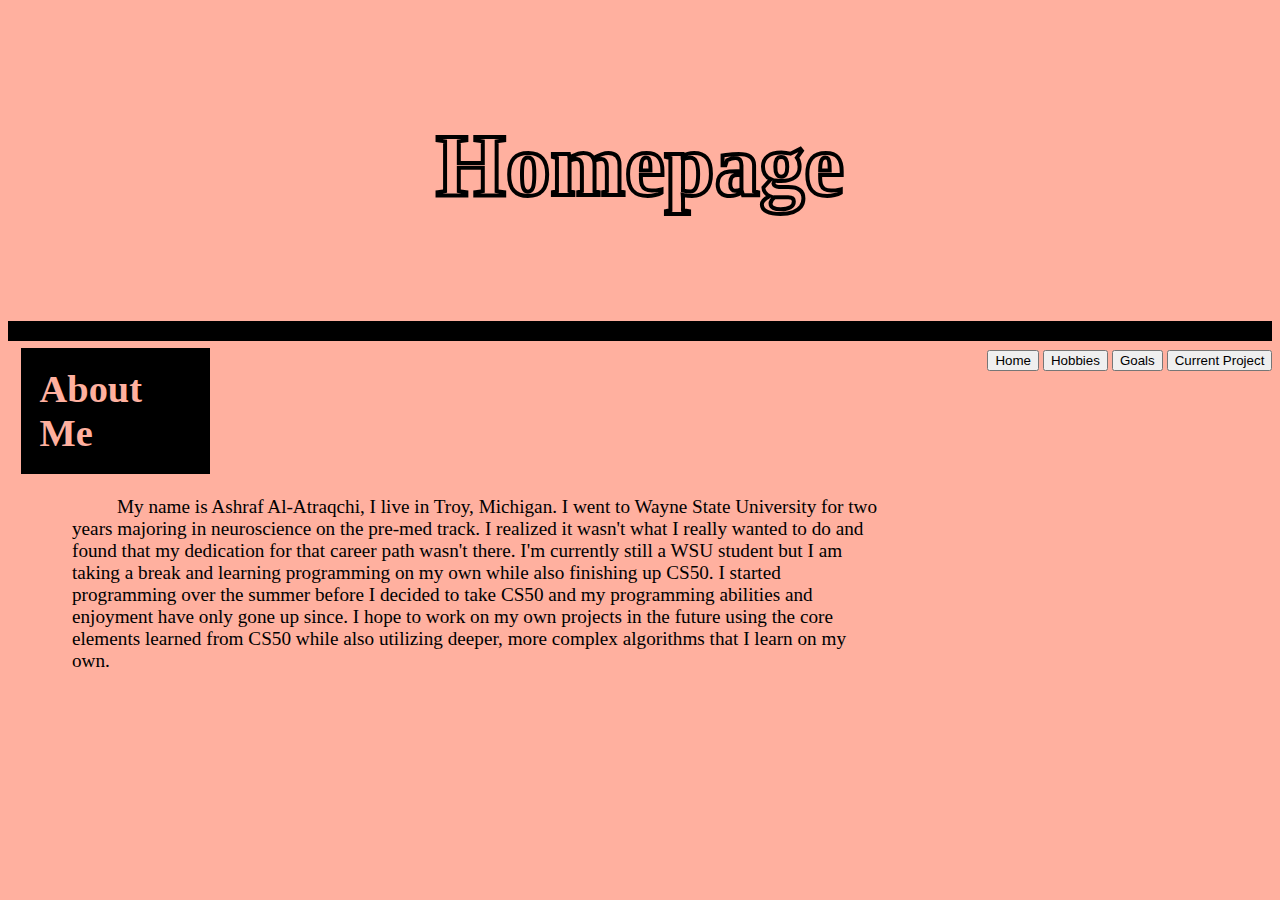
<file: CS50 Assignments Source Codes/Homepage/index.html>
<!DOCTYPE html>

<html lang="en">
    <head>
        <meta name="viewport" content="width=device-width, initial-scale=1.0">
        <link href="https://cdn.jsdelivr.net/npm/bootstrap@5.1.3/dist/css/bootstrap.min.css" rel="stylesheet" integrity="sha384-1BmE4kWBq78iYhFldvKuhfTAU6auU8tT94WrHftjDbrCEXSU1oBoqyl2QvZ6jIW3" crossorigin="anonymous">
        <script src="https://cdn.jsdelivr.net/npm/bootstrap@5.1.3/dist/js/bootstrap.bundle.min.js" integrity="sha384-ka7Sk0Gln4gmtz2MlQnikT1wXgYsOg+OMhuP+IlRH9sENBO0LRn5q+8nbTov4+1p" crossorigin="anonymous"></script>
        <link href="styles.css" rel="stylesheet">
        <title>Homepage</title>
    </head>
    <body>
        <div class="background-image"></div>
        <div class="pagetitle">
            <h1>Homepage</h1>
        </div>
        <div class="buttons">
                <button type="button" class="btn btn-dark" value="https://aalatraqchi-code50-112671668-q7qjx95jjg73xw5x-8080.githubpreview.dev/index.html">Home</button>
                <button type="button" class="btn btn-dark" value="https://aalatraqchi-code50-112671668-q7qjx95jjg73xw5x-8080.githubpreview.dev/hobbies.html">Hobbies</button>
                <button type="button" class="btn btn-dark" value="https://aalatraqchi-code50-112671668-q7qjx95jjg73xw5x-8080.githubpreview.dev/goals.html">Goals</button>
                <button type="button" class="btn btn-dark" value="https://aalatraqchi-code50-112671668-q7qjx95jjg73xw5x-8080.githubpreview.dev/project.html">Current Project</button>
        </div>
        <div class="info">
            <h2>About Me</h2>
            <p>My name is Ashraf Al-Atraqchi, I live in Troy, Michigan. I went to Wayne State University for two years majoring in
                neuroscience on the pre-med track. I realized it wasn't what I really wanted to do and found that my dedication
                for that career path wasn't there. I'm currently still a WSU student but I am taking a break and learning programming
                on my own while also finishing up CS50. I started programming over the summer before I decided to take CS50 and my
                programming abilities and enjoyment have only gone up since. I hope to work on my own projects in the future
                using the core elements learned from CS50 while also utilizing deeper, more complex algorithms that I learn on my own.
            </p>
        </div>
    <script>
        let buttons = document.querySelectorAll('div.buttons > button');

        // Loop through all buttons and go to their value when clicked (their value is set to their link)
        for (let i = 0; i < buttons.length; i++)
        {
            buttons[i].addEventListener('click', function() {
                window.location = buttons[i].value;
            })
        }

        var siteWidth = 1280;
        var scale = window.outerWidth / siteWidth;

        document.querySelector('meta[name="viewport"]').setAttribute('content', 'width='+siteWidth+', initial-scale='+scale+', maximum-scale='+scale+'');
    </script>
    </body>
</html>
</file>
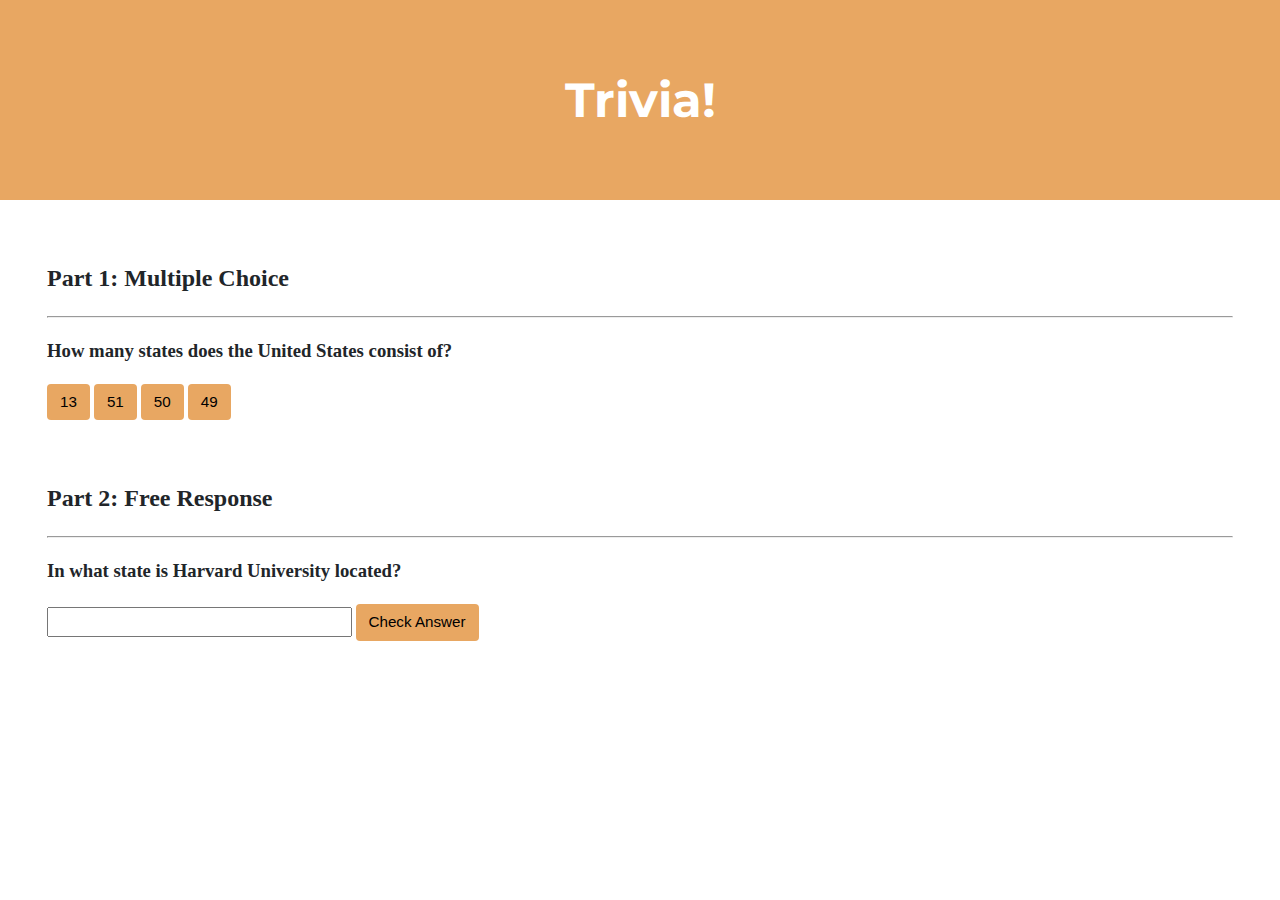
<file: CS50 Assignments Source Codes/Trivia Website/index.html>
<!DOCTYPE html>

<html lang="en">
    <head>
        <link href="https://fonts.googleapis.com/css2?family=Montserrat:wght@500&display=swap" rel="stylesheet">
        <link href="styles.css" rel="stylesheet">
        <title>Trivia!</title>
    </head>
    <body>
        <div class="header">
            <h1>Trivia!</h1>
        </div>

        <div class="container">
            <div class="section">
                <h2>Part 1: Multiple Choice </h2>
                <hr>
                <h3>How many states does the United States consist of?</h3>
                    <button class="ic">13</button>
                    <button class="ic">51</button>
                    <button class="c">50</button>
                    <button class="ic">49</button>

                    <p id="feedback"></p>

                    <script>
                        // Clicking the correct answer will change the button to green and say "Correct!"
                        let correct = document.querySelector('.c');
                        correct.addEventListener('click', function() {
                            correct.style.backgroundColor = 'green';
                            document.querySelector('#feedback').innerHTML = 'Correct!';
                        });

                        // Clicking the incorrect buttons will change their color to red and say "Incorrect!"
                        let incorrect = document.querySelectorAll('.ic');

                        // This will loop through all incorrects
                        for (let i = 0; i < incorrect.length; i++)
                        {
                            incorrect[i].addEventListener('click', function()
                            {
                                incorrect[i].style.backgroundColor = 'red';
                                document.querySelector('#feedback').innerHTML = 'Incorrect!';
                            })
                        }
                    </script>
            </div>

            <div class="section">
                <h2>Part 2: Free Response</h2>
                <hr>
                <h3>In what state is Harvard University located?</h3>
                    <input type="text">
                    <button id="check">Check Answer</button>

                    <p id="feedback2"></p>
                <script>

                    // Check free response answer
                    document.querySelector('#check').addEventListener('click', function()
                    {
                        let user_input = document.querySelector('input');
                        if (user_input.value === "Massachusetts")
                        {
                            user_input.style.backgroundColor = 'green';
                            document.querySelector('#feedback2').innerHTML = 'Correct!';
                        }
                        else
                        {
                            user_input.style.backgroundColor = 'red';
                            document.querySelector('#feedback2').innerHTML = 'Incorrect!';
                        }
                    })
                </script>

            </div>
        </div>
    </body>
</html>
</file>
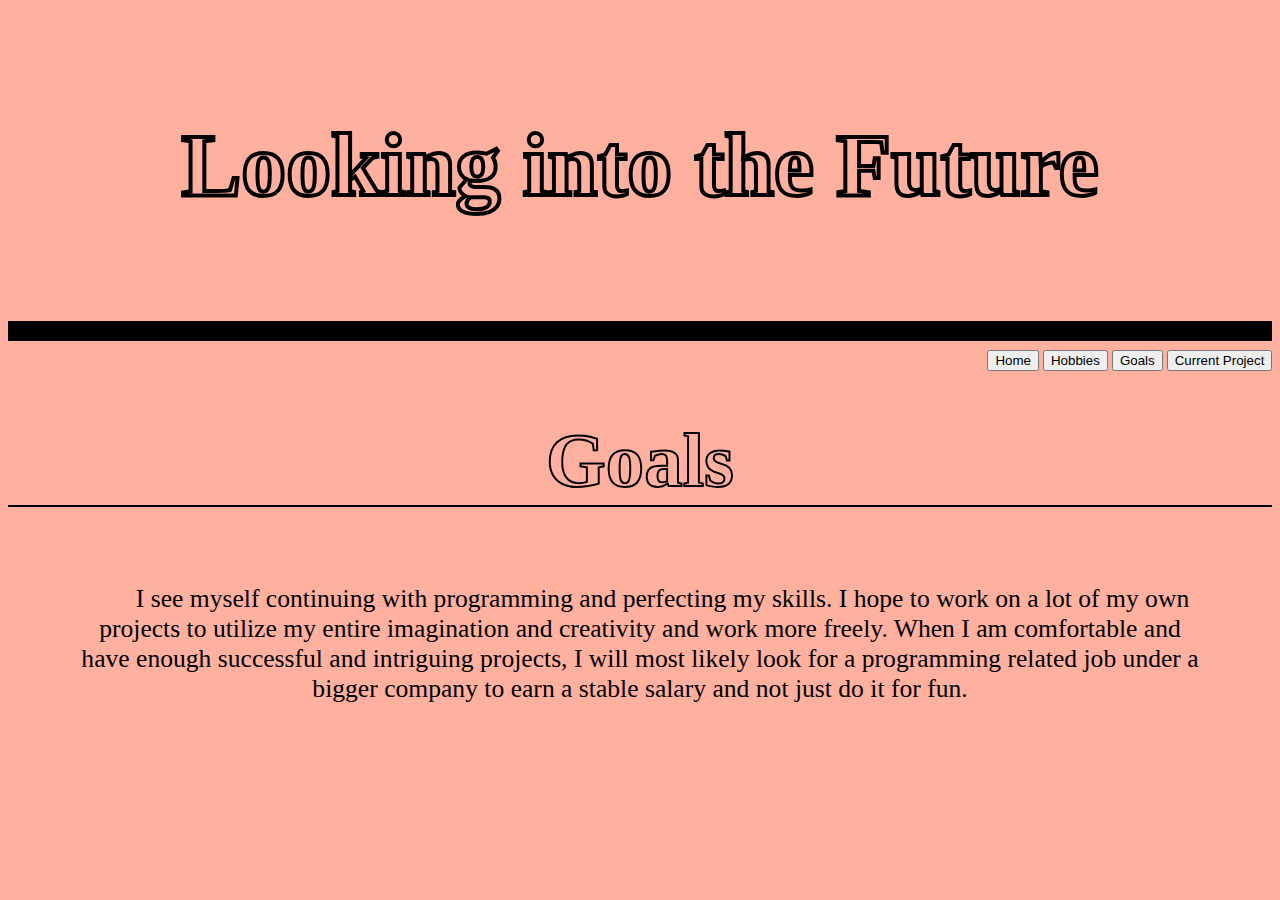
<file: CS50 Assignments Source Codes/Homepage/goals.html>
<!DOCTYPE html>

<html lang="en">
    <head>
        <meta name="viewport" content="width=device-width, initial-scale=1.0">
        <link href="https://cdn.jsdelivr.net/npm/bootstrap@5.1.3/dist/css/bootstrap.min.css" rel="stylesheet" integrity="sha384-1BmE4kWBq78iYhFldvKuhfTAU6auU8tT94WrHftjDbrCEXSU1oBoqyl2QvZ6jIW3" crossorigin="anonymous">
        <script src="https://cdn.jsdelivr.net/npm/bootstrap@5.1.3/dist/js/bootstrap.bundle.min.js" integrity="sha384-ka7Sk0Gln4gmtz2MlQnikT1wXgYsOg+OMhuP+IlRH9sENBO0LRn5q+8nbTov4+1p" crossorigin="anonymous"></script>
        <link href="styles.css" rel="stylesheet">
        <title>Goals</title>
    </head>
    <body>
        <div class="background-image"></div>
        <div class="pagetitle">
            <h1>Looking into the Future</h1>
        </div>
        <div class="buttons">
            <button type="button" class="btn btn-dark" value="https://aalatraqchi-code50-112671668-q7qjx95jjg73xw5x-8080.githubpreview.dev/index.html">Home</button>
            <button type="button" class="btn btn-dark" value="https://aalatraqchi-code50-112671668-q7qjx95jjg73xw5x-8080.githubpreview.dev/hobbies.html">Hobbies</button>
            <button type="button" class="btn btn-dark" value="https://aalatraqchi-code50-112671668-q7qjx95jjg73xw5x-8080.githubpreview.dev/goals.html">Goals</button>
            <button type="button" class="btn btn-dark" value="https://aalatraqchi-code50-112671668-q7qjx95jjg73xw5x-8080.githubpreview.dev/project.html">Current Project</button>
        </div>
        <div class="goals">
            <h3>Goals</h3>
            <p>
                I see myself continuing with programming and perfecting my skills. I hope to work on a lot of my own projects to utilize my entire imagination and creativity
                and work more freely. When I am comfortable and have enough successful and intriguing projects, I will most likely look for a programming related job
                under a bigger company to earn a stable salary and not just do it for fun.
            </p>
        </div>
    <script>
        let buttons = document.querySelectorAll('div.buttons > button');

        // Loop through all buttons and go to their value when clicked (their value is set to their link)
        for (let i = 0; i < buttons.length; i++)
        {
            buttons[i].addEventListener('click', function() {
            window.location = buttons[i].value;
            })
        }

        var siteWidth = 1280;
        var scale = window.outerWidth / siteWidth;

        document.querySelector('meta[name="viewport"]').setAttribute('content', 'width='+siteWidth+', initial-scale='+scale+', maximum-scale='+scale+'');
    </script>
    </body>
</html>
</file>
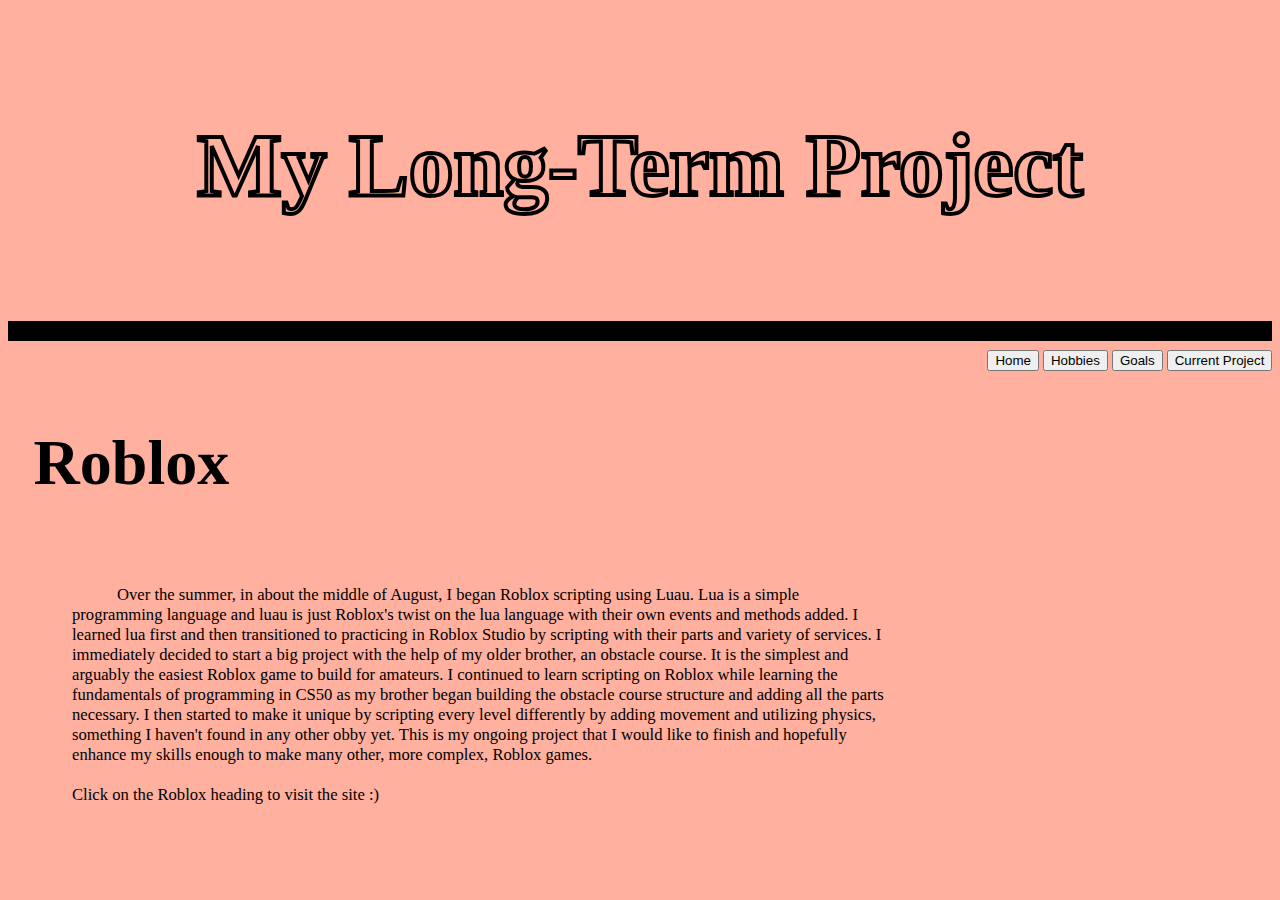
<file: CS50 Assignments Source Codes/Homepage/project.html>
<!DOCTYPE html>

<html lang="en">
    <head>
        <meta name="viewport" content="width=device-width, initial-scale=1.0">
        <link href="https://cdn.jsdelivr.net/npm/bootstrap@5.1.3/dist/css/bootstrap.min.css" rel="stylesheet" integrity="sha384-1BmE4kWBq78iYhFldvKuhfTAU6auU8tT94WrHftjDbrCEXSU1oBoqyl2QvZ6jIW3" crossorigin="anonymous">
        <script src="https://cdn.jsdelivr.net/npm/bootstrap@5.1.3/dist/js/bootstrap.bundle.min.js" integrity="sha384-ka7Sk0Gln4gmtz2MlQnikT1wXgYsOg+OMhuP+IlRH9sENBO0LRn5q+8nbTov4+1p" crossorigin="anonymous"></script>
        <link href="styles.css" rel="stylesheet">
        <title>Project</title>
    </head>
    <body>
        <div class="background-image"></div>
        <div class="pagetitle">
            <h1>My Long-Term Project</h1>
        </div>
        <div class="buttons">
            <button type="button" class="btn btn-dark" value="https://aalatraqchi-code50-112671668-q7qjx95jjg73xw5x-8080.githubpreview.dev/index.html">Home</button>
            <button type="button" class="btn btn-dark" value="https://aalatraqchi-code50-112671668-q7qjx95jjg73xw5x-8080.githubpreview.dev/hobbies.html">Hobbies</button>
            <button type="button" class="btn btn-dark" value="https://aalatraqchi-code50-112671668-q7qjx95jjg73xw5x-8080.githubpreview.dev/goals.html">Goals</button>
            <button type="button" class="btn btn-dark" value="https://aalatraqchi-code50-112671668-q7qjx95jjg73xw5x-8080.githubpreview.dev/project.html">Current Project</button>
        </div>
        <div class="project-info">
            <h4 id="roblox">Roblox</h4>
            <p>
                Over the summer, in about the middle of August, I began Roblox scripting using Luau. Lua is a simple programming language and luau is just Roblox's twist on the lua language
                with their own events and methods added. I learned lua first and then transitioned to practicing in Roblox Studio by scripting with their parts and variety of services. I immediately
                decided to start a big project with the help of my older brother, an obstacle course.  It is the simplest and arguably the easiest Roblox game to build for amateurs.
                I continued to learn scripting on Roblox while learning the fundamentals of programming in CS50 as my brother began building the obstacle course structure and adding all
                the parts necessary. I then started to make it unique by scripting every level differently by adding movement and utilizing physics, something I haven't found in any other obby
                yet. This is my ongoing project that I would like to finish and hopefully enhance my skills enough to make many other, more complex, Roblox games. <br> <br> Click on the Roblox
                heading to visit the site :)
            </p>
        </div>
    <script>
        let roblox = document.querySelector('#roblox');
        let buttons = document.querySelectorAll('div.buttons > button');

        // Loop through all buttons and go to their value when clicked (their value is set to their link)
        for (let i = 0; i < buttons.length; i++)
        {
            buttons[i].addEventListener('click', function() {
            window.location = buttons[i].value;
            })
        }

        roblox.addEventListener('click', function() {
            window.open("https://www.roblox.com");
        })

        var siteWidth = 1280;
        var scale = window.outerWidth / siteWidth;

        document.querySelector('meta[name="viewport"]').setAttribute('content', 'width='+siteWidth+', initial-scale='+scale+', maximum-scale='+scale+'');
    </script>
    </body>
</html>
</file>
<file: CS50 Assignments Source Codes/Homepage/styles.css>
body {
    background-color: #FFB09F;
    color: white;
}


h1 {
    font-family: "copperplate", fantasy;
    font-size: 7vw;
    color: #FFB09F;
    -webkit-text-stroke-width: 4px;
    -webkit-text-stroke-color: black;
}


h2 {
    background-color: black;
    font-family: "Times New Roman", serif;
    font-size: 3vw;
    color: #FFB09F;
    margin: .5vw 83vw .5vw 1vw;
    padding: 1vw;
    border: .5vw solid black;
}


h3 {
    text-align: center;
    font-family: "Times New Roman", serif;
    font-size: 6vw;
    font-weight: 600;
    color: #FFB09F;
    -webkit-text-stroke-width: 2px;
    -webkit-text-stroke-color: black;
    border-bottom: .2vw double black;
}


h4 {
    text-align: left;
    font-family: "Times New Roman", serif;
    font-size: 5vw;
    font-weight: 600;
    color: black;
    margin-left: 2vw;
    margin-right: 83vw;
}


h4:hover {
    -webkit-text-stroke-width: 3px;
    -webkit-text-stroke-color: white;
    cursor: pointer;
}


p {
    color: black;
    font-family: "Times New Roman", serif;
    font-size: 1.5vw;
    margin: 1.7vw 30vw 1.7vw 5vw;
    text-indent: 45px;
}


ul {
    margin: 1vw 83vw 1vw 1vw;
    border-left: .4vw double black;
    background-color: #FF947C;
}


li {
    color: black;
    font-family: "TImes New Roman", serif;
    font-size: 2vw;
}


.background-image {
    position: absolute;
    top: 0px;
    left: 0px;
    z-index: -1;
    background-image: url("https://miro.medium.com/max/851/1*KjMhqEqBQhplAkisJfMXaw.jpeg");
    background-repeat: repeat-x;
    background-position: right top;
    width: 100%;
    height: 100%;
    filter: blur(2px);
    -webkit-filter: blur(2px);
    display: block;
}


.pagetitle {
    text-align: center;
    border-bottom: 20px solid black;
    padding: 3.5vw;
    margin-bottom: .6vw;
}


.buttons {
    position: absolute;
    right: .5vw;
    margin: .1vw;
}


.images {
    margin: 1vw 25vw 1vw 1vw;
    position: absolute;
    left: 20vw;
    top: 18vw;
}

.images img {
    width: 17vw;
    height: 12vw;
    border: .3vw double black;
    margin: .1vw;
}


.goals p {
    text-align: center;
    color: black;
    font-family: "TImes New Roman", serif;
    font-size: 2vw;
    margin: 5vw;
}


.project-info p {
    font-size: 1.3vw;
}
</file>
<file: CS50 Assignments Source Codes/Trivia Website/styles.css>
body {
    background-color: #fff;
    color: #212529;
    font-size: 1rem;
    font-weight: 400;
    line-height: 1.5;
    margin: 0;
    text-align: left;
}

.container {
    margin-left: auto;
    margin-right: auto;
    padding-left: 15px;
    padding-right: 15px;
}

.header {
    background-color: #E8A762;
    color: #fff;
    margin-bottom: 2rem;
    padding: 2rem 1rem;
    text-align: center;
}

.section {
    padding: 0.5rem 2rem 1rem 2rem;
}

.section:hover {
    background-color: #f5f5f5;
    transition: color 2s ease-in-out, background-color 0.15s ease-in-out;
}

h1 {
    font-family: 'Montserrat', sans-serif;
    font-size: 48px;
}

button, input[type="submit"] {
    background-color: #E8A762;
    border: 1px solid transparent;
    border-radius: 0.25rem;
    font-size: 0.95rem;
    font-weight: 400;
    line-height: 1.5;
    padding: 0.375rem 0.75rem;
    text-align: center;
    transition: color 0.15s ease-in-out, background-color 0.15s ease-in-out, border-color 0.15s ease-in-out, box-shadow 0.15s ease-in-out;
    vertical-align: middle;
}


input[type="text"] {
    line-height: 1.8;
    width: 25%;
}

input[type="text"]:hover {
    background-color: #f5f5f5;
    transition: color 2s ease-in-out, background-color 0.15s ease-in-out;
}
</file>
